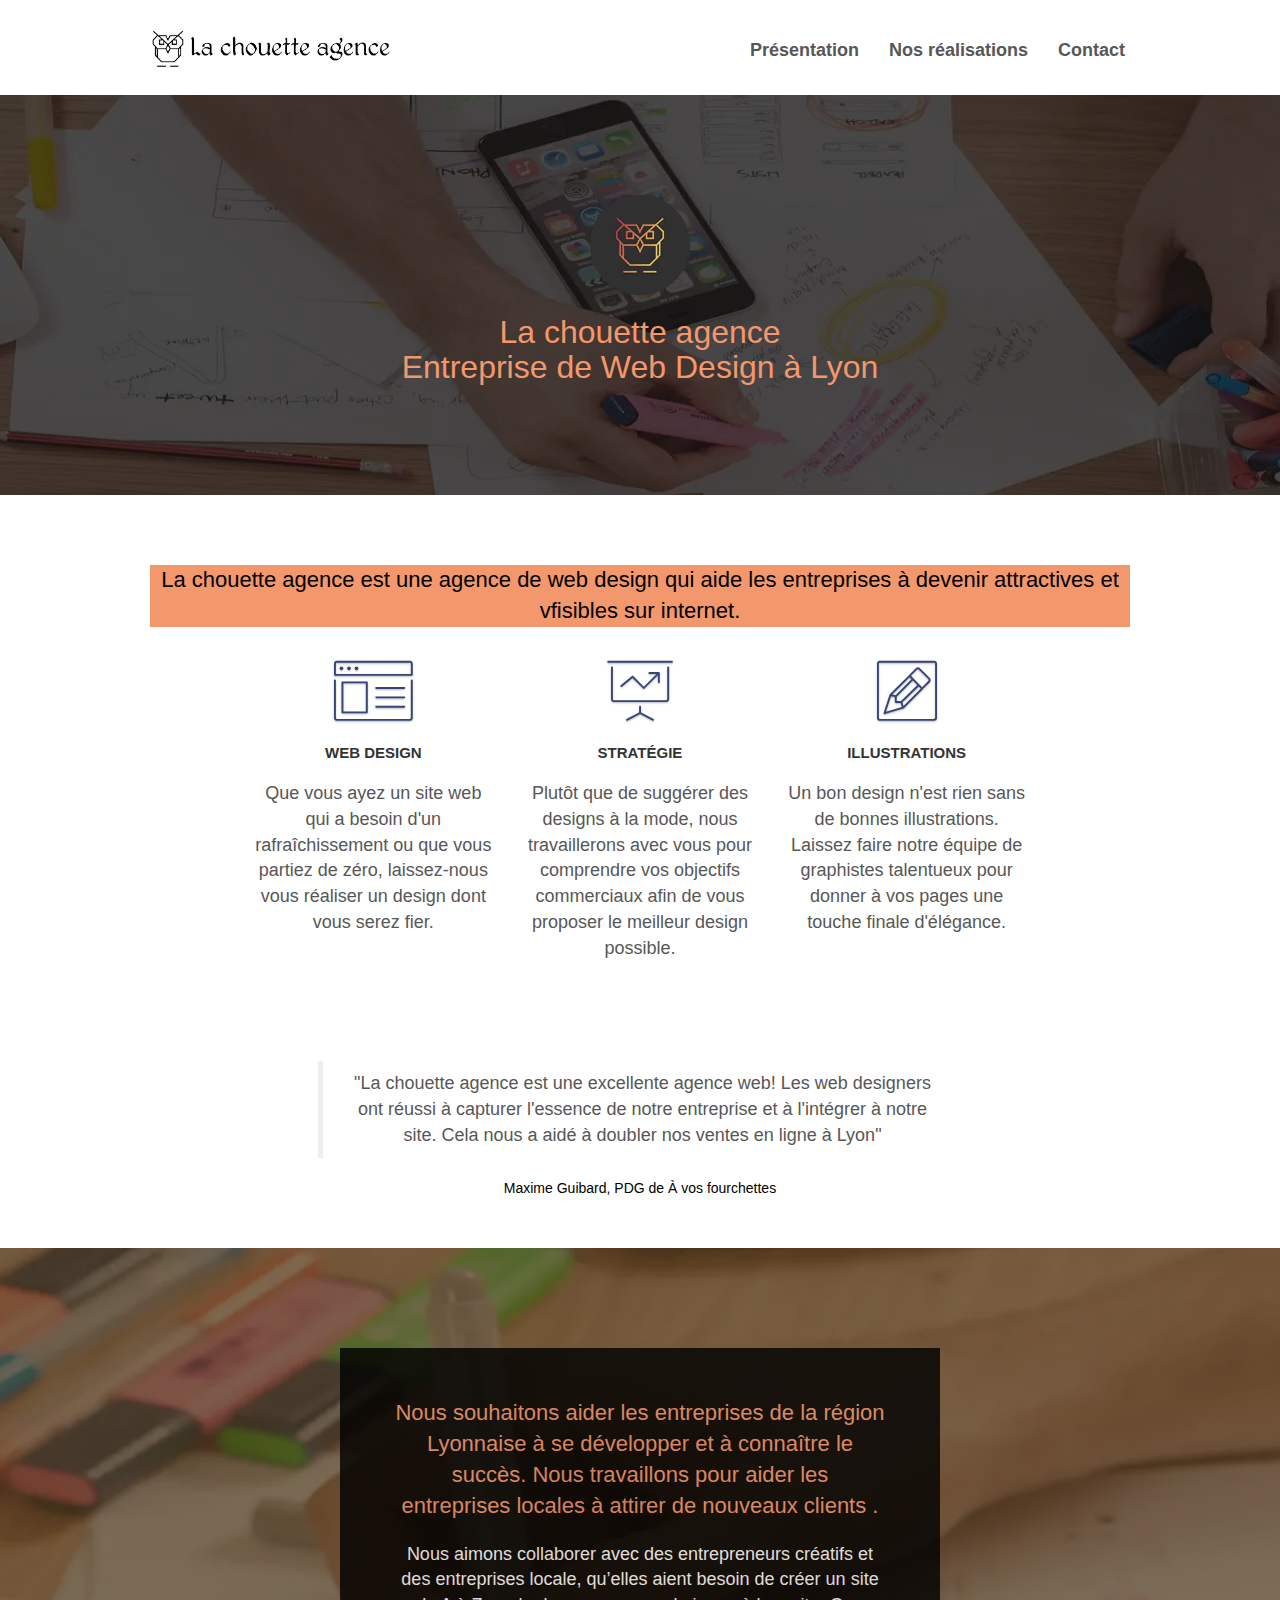
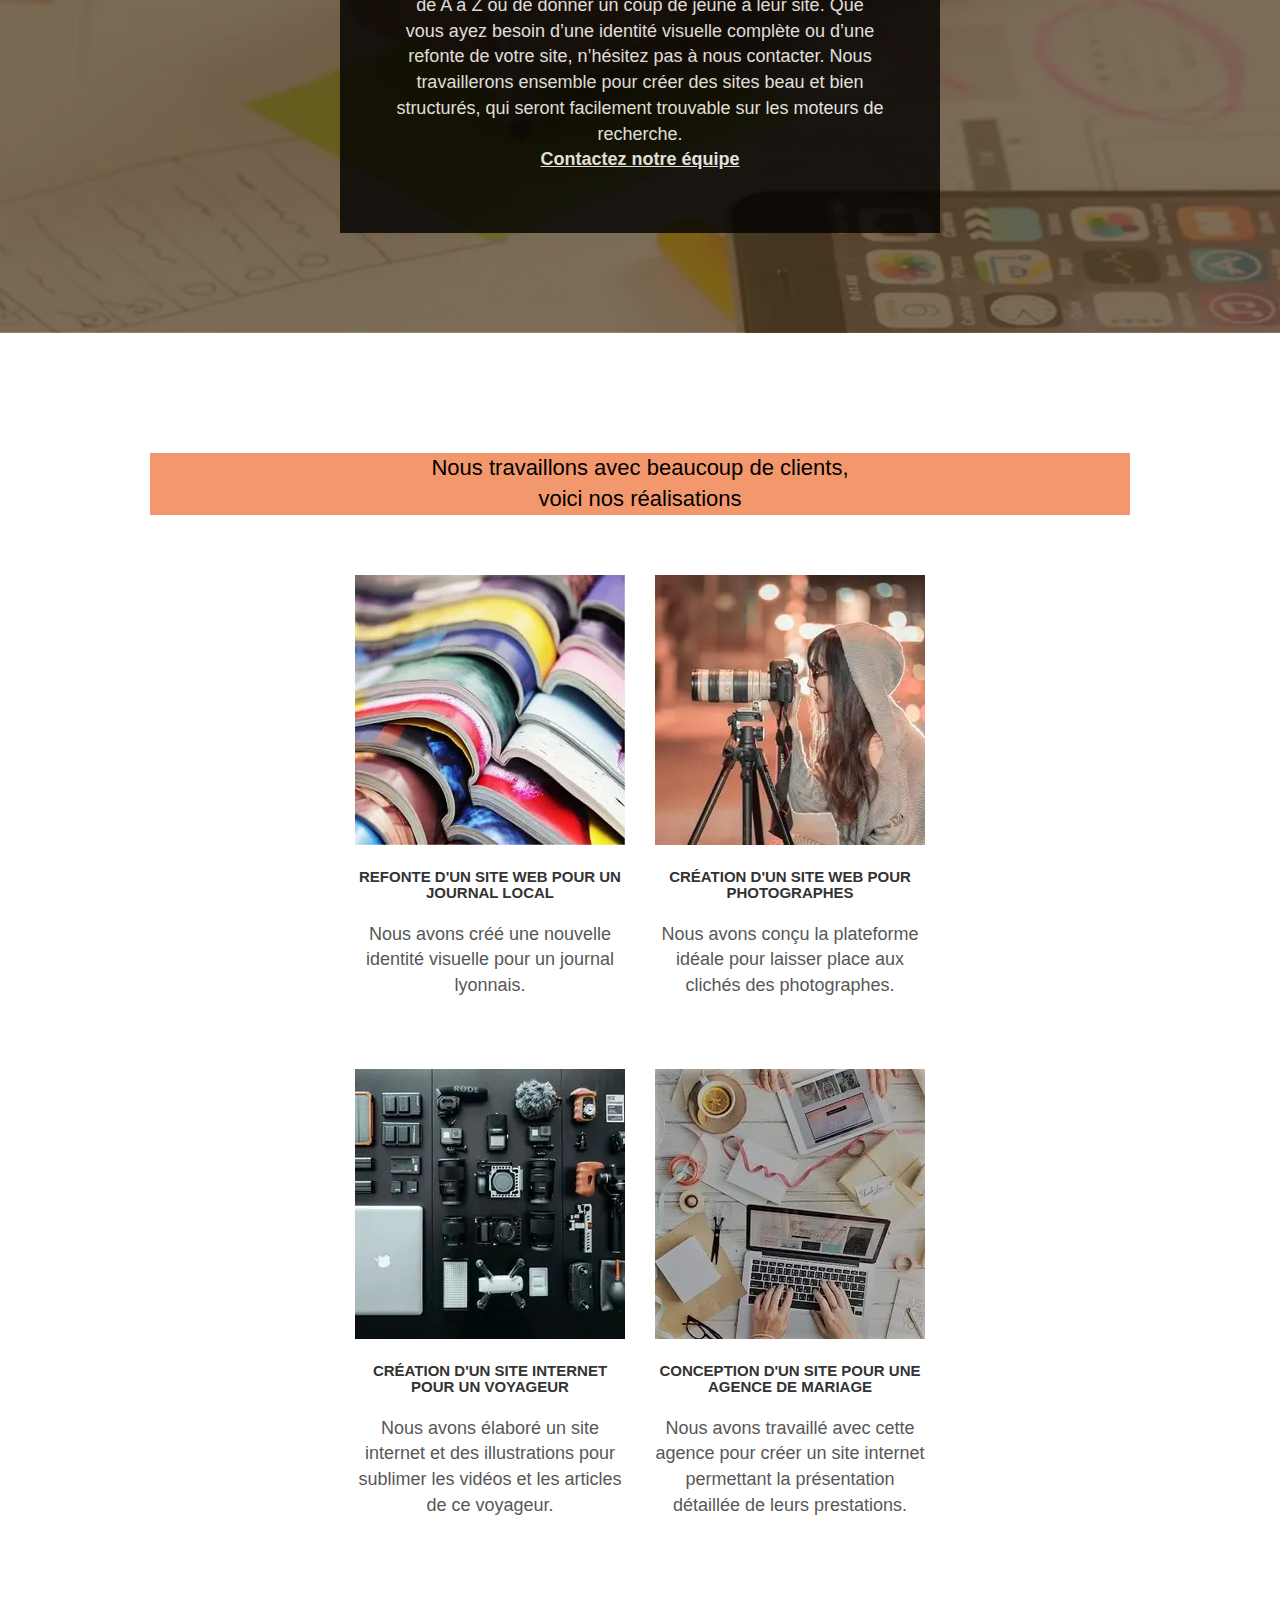
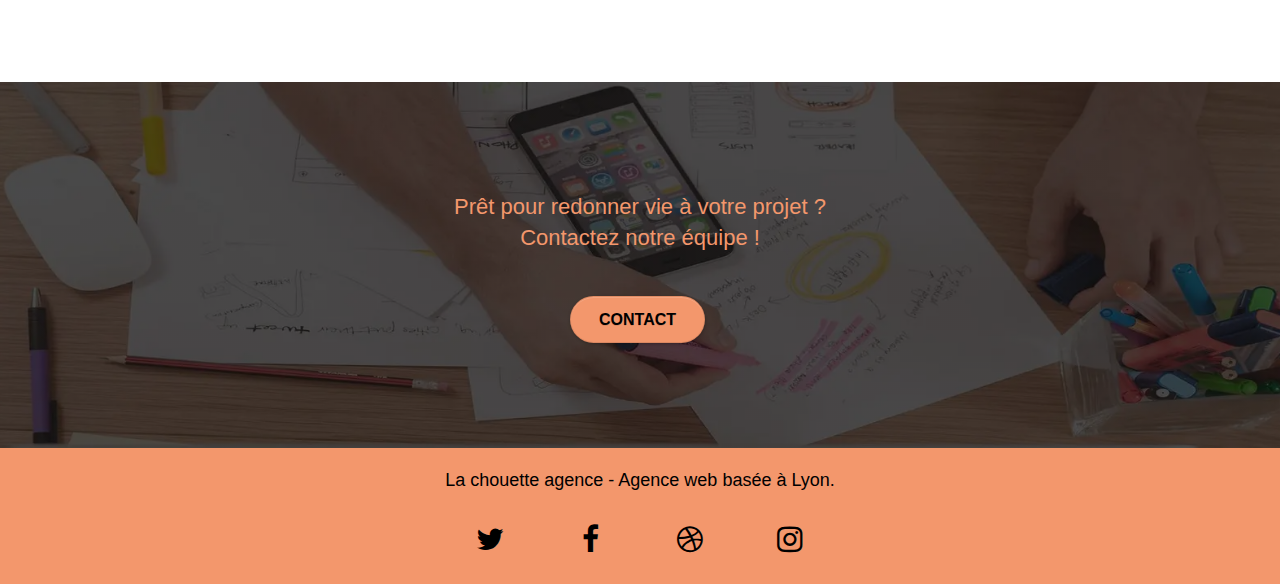
<file: index.html>
<!doctype html>
<!-- Identification de la langue utilisé sur le site -->
<html lang="fr">
<!-- END -->

	<head>
		<meta charset="utf-8">

		<!-- Indexation et crawling -->
		<meta name="robots" content="index, follow">
		<meta name="googlebot" content="index, follow">
		<!-- END -->

		<!-- Placement des mot-clés dans la description -->
		<meta name="description" content="La chouette agence est une entreprise de web design basé à Lyon qui aide les entreprises à devenir attractives et visibles sur internet.">
		<!-- END -->

		<meta name="viewport" content="width=device-width, initial-scale=1.0, viewport-fit=cover">
		<link rel="shortcut icon" type="image/png" href="favicon.jpg">

		<!-- placement d'une balise canonique -->
		<link rel="canonical" href="https://legrand-julien.github.io/Julien_Legrand_4_27072021/index.html">
		<!-- END -->

		<!-- Balise permettant de créer une vignette de présentation sur les résaux sociaux -->
		<meta property="og:type" content="website" />
		<meta property="og:title" content="La chouette agence - Entreprise de webdesign Lyonnaise" />
		<meta property="og:description" content="La chouette agence est une entreprise de web design basé à Lyon qui aide les entreprises à devenir attractives et visibles sur internet." />
		<meta property="og:url" content="https://legrand-julien.github.io/Julien_Legrand_4_27072021/index.html" />
		<meta property="og:image" content="https://legrand-julien.github.io/Julien_Legrand_4_27072021/index.html/img/logo.webp" />
		<meta property="og:site_name" content="La chouette agence" />
		<meta property="og:locale" content="fr_FR" />
		<!-- END -->

		<!-- Twitter card -->
		<meta name="twitter:title" content="La chouette agence - Entreprise webdesign Lyon" />
		<meta name="twitter:description" content="La chouette agence est une entreprise de Web design basé à Lyon qui aide les entreprises à devenir attractives et visibles sur internet." />
		<meta name="twitter:image" content="https://legrand-julien.github.io/Julien_Legrand_4_27072021/index.html/img/logo.webp" />
		<!-- END -->


		<link rel="stylesheet" type="text/css" href="./css/bootstrap.min.css">
		<link rel="stylesheet" type="text/css" href="style.css">
		<link rel="stylesheet" type="text/css" href="./css/font-awesome.css">
		<link rel="stylesheet" type="text/css" href="./css/et-line.css">
		
		<title>La chouette agence | Entreprise de web design Lyonnaise</title>
	
	</head>

	<body>
<!-- Principal conteneur -->
	<div class="page-container">
    
<!-- header -->
	<header class="bloc bgc-white l-bloc " id="bloc-0">
		<div class="container bloc-sm">
			<nav class="navbar row">
				<div class="navbar-header">
					<!-- supression des mot-clés  masqué -->
					<a class="navbar-brand" href="index.html">
						<img src="img/La-chouette-agence.webp" alt="Logo La chouette agence" height="40" width="240" />
					</a>
					<!-- supression des mot-clés  masqué -->
					<button id="nav-toggle" type="button" class="ui-navbar-toggle navbar-toggle" data-toggle="collapse" data-target=".navbar-1">
						<span class="sr-only">Toggle navigation</span>
						<span class="icon-bar"></span>
						<span class="icon-bar"></span>
						<span class="icon-bar"></span>
					</button>
				</div>
				<div class="collapse navbar-collapse navbar-1 special-dropdown-nav">
					<ul class="site-navigation nav navbar-nav">
						<li>
							<a href="#bloc-2-services">Présentation</a>
						</li>
						<li>
							<a href="#bloc-4-portfolio">Nos réalisations</a>
						</li>
						<li>
							<a href="Contact.html">Contact</a>
						</li>
					</ul>
				</div>
			</nav>
		</div>
	</header>
<!-- header END -->

<!-- bloc-1-presentation -->
	<section class="bloc  bg-banniere d-bloc bg-t-edge bloc-bg-texture texture-paper" id="bloc-1-hero">
		<div class="container bloc-lg">
			<div class="row tight-width-whitespace">
				<div class="col-sm-12">
					<img src="img/logo.webp" class="center-block image-resize-mode" width="100" height="100" alt="Logo de La chouette agence représentant l'oiseau chouette" />
					<!-- Placement des mot-clés dans le titre principal -->
					<h1 class="text-center hero-bloc-text tc-white ">
						La chouette agence <br> Entreprise de Web Design à Lyon
					</h1>
				</div>
			</div>
		</div>
	</section>
<!-- bloc-1-presentation END -->

<!-- bloc-2-services -->
	<section class="bloc bgc-white l-bloc" id="bloc-2-services">
		<div class="container bloc-md">
			<div class="row">
				<div class="col-sm-12 text-center">
					<!-- Inserttion d'un titre h2 à la place de l'image avec le même texte -->
					<h2 class="title">La chouette agence est une agence de web design qui aide les entreprises à devenir attractives et vfisibles sur internet.</h2>
					<!-- END -->
				</div>
			</div>
			<div class="row voffset-lg med-width-whitespace">
				<div class="col-sm-4">
					<div class="text-center">
						<span class="et-icon-browser sm-shadow icon-dark-slate-blue icons icon-lg"></span>
					</div>
					<h3 class="mg-md text-center">
						Web design
					</h3>
					<p class="text-center ">
						Que vous ayez un site web qui a besoin d'un rafraîchissement ou que vous partiez de zéro, laissez-nous vous réaliser un design dont vous serez fier.
					</p>
				</div>
				<div class="col-sm-4">
					<div class="text-center">
						<span class="et-icon-presentation sm-shadow icon-dark-slate-blue icons icon-lg"></span>
					</div>
					<h3 class="mg-md text-center">
						Stratégie
					</h3>
					<p class="text-center ">
						Plutôt que de suggérer des designs à la mode, nous travaillerons avec vous pour comprendre vos objectifs commerciaux afin de vous proposer le meilleur design possible.
					</p>
				</div>
				<div class="col-sm-4">
					<div class="text-center">
						<span class="et-icon-edit sm-shadow icon-dark-slate-blue icons icon-lg"></span>
					</div>
					<h3 class="mg-md text-center">
						Illustrations
					</h3>
					<p class="text-center ">
						Un bon design n'est rien sans de bonnes illustrations. Laissez faire notre équipe de graphistes talentueux pour donner à vos pages une touche finale d'élégance.
					</p>
				</div>
			</div>
			<div class="row voffset-lg voffset">
				<div class="col-xs-12 col-md-8 col-md-offset-2 text-center">
					<!-- Insertion d'une balise blockquote à la place de l'image avec le même texte -->
					<figure>
						<blockquote>
							<p>"La chouette agence est une excellente agence web! Les web designers ont réussi à capturer l'essence de notre entreprise et à l'intégrer à notre site. Cela nous a aidé à doubler nos ventes en ligne à Lyon"</p>
						</blockquote>
						<figcaption>
							Maxime Guibard, PDG de À vos fourchettes
						</figcaption>
					</figure>
				</div>
			</div>
		</div>
	</section>
<!-- bloc-2-services END -->

<!-- bloc-3-what-i-do -->
	<section class="bloc tc-white bg-presentation d-bloc bloc-bg-texture texture-paper b-parallax" id="bloc-3-what-i-do">
		<div class="container bloc-lg">
			<div class="row tight-width-whitespace black-background">
				<div class="col-sm-12">
					<h2 class="mg-md text-center tc-white">
						Nous souhaitons aider les entreprises de la région Lyonnaise à se développer et à connaître le succès. Nous travaillons pour aider les entreprises locales à attirer de nouveaux clients .<br>
					</h2>
					<p class="text-center white">
						Nous aimons collaborer avec des entrepreneurs créatifs et des entreprises locale, qu’elles aient besoin de créer un site de A à Z ou de donner un coup de jeune à leur site. Que vous ayez besoin d’une identité visuelle complète ou d’une refonte de votre site, n’hésitez pas à nous contacter. Nous travaillerons ensemble pour créer des sites beau et bien structurés, qui seront facilement trouvable sur les moteurs de recherche.<br>
						<a class="ltc-white bold-link" href="Contact.html">
							Contactez notre équipe
						</a><br>
					</p>
				</div>
			</div>
		</div>
	</section>
<!-- bloc-3-what-i-do END -->

<!-- bloc-4-portfolio -->
	<section class="bloc bgc-white bg-lines-h2-bg bg-repeat l-bloc" id="bloc-4-portfolio">
		<div class="container bloc-lg">
			<div class="row">
				<div class="col-sm-12 text-center">
					<!-- Insertion d'un titre h2 à la place de l'image avec le même texte -->
					<h2 class="title">Nous travaillons avec beaucoup de clients,<br> voici nos réalisations</h2>
					<!-- END -->
				</div>
			</div>
			<div class="row tight-width-whitespace portfolio-row">
				<div class="col-sm-6">
					<a href="#" data-lightbox="img/Journaux.webp" data-gallery-id="gallery-1" data-caption="Refonte d'un site web pour un journal local" data-frame="snapshot-lb">
						<img src="img/Journaux.webp" alt=" Plusieurs journaux empilés les uns sur les autres " class="img-responsive portfolio-thumb" />
					</a>
					<h3 class="mg-md text-center">
						Refonte d'un site web pour un journal local
					</h3>
					<p class="text-center">
						Nous avons créé une nouvelle identité visuelle pour un journal lyonnais.
					</p>
				</div>
				<div class="col-sm-6">
					<a href="#" data-lightbox="img/Photographe.webp" data-gallery-id="gallery-1" data-caption="Création d'un site web pour photographes" data-frame="snapshot-lb">
						<img src="img/Photographe.webp" class="img-responsive portfolio-thumb" alt="Une personne devant son appareil photo regardant dans l'objectif" />
					</a>
					<h3 class="mg-md text-center">
						Création d'un site web pour photographes
					</h3>
					<p class="text-center">
						Nous avons conçu la plateforme idéale pour laisser place aux clichés des photographes.
					</p>
				</div>
			</div>
			<div class="row tight-width-whitespace portfolio-row">
				<div class="col-sm-6">
					<a href="#" data-lightbox="img/Materiel-photographie.webp" data-gallery-id="gallery-1" data-caption="Création d'un site internet pour un voyageur" data-frame="snapshot-lb">
						<img src="img/Materiel-photographie.webp" class="img-responsive portfolio-thumb" alt="Matériels d'un voyageur photographe, ordinateur portable, appareil photo, drône"/>
					</a>
					<h3 class="mg-md text-center">
						Création d'un site internet pour un voyageur
					</h3>
					<p class="text-center">
						Nous avons élaboré un site internet et des illustrations pour sublimer les vidéos et les articles de ce voyageur.
					</p>
				</div>
				<div class="col-sm-6">
					<a href="#" data-lightbox="img/Agence-de-mariage.webp" data-gallery-id="gallery-1" data-caption="Conception d'un site pour une agence de mariage" data-frame="snapshot-lb">
						<img src="img/Agence-de-mariage.webp" class="img-responsive portfolio-thumb" alt="bureau avec un ordinateur et plusieurs objets servant à la conception d'un mariage" />
					</a>
					<h3 class="mg-md text-center">
						Conception d'un site pour une agence de mariage
					</h3>
					<p class="text-center">
						Nous avons travaillé avec cette agence pour créer un site internet permettant la présentation détaillée de leurs prestations.
					</p>
				</div>
			</div>
		</div>
	</section>
<!-- bloc-4-portfolio END -->

<!-- bloc-5-cta -->
	<section class="bloc bgc-dark-slate-blue bg-banniere d-bloc bloc-bg-texture texture-paper" id="bloc-5-cta">
		<div class="container bloc-lg">
			<div class="row">
				<h2 class="mg-md text-center tc-white">
					Prêt pour redonner vie à votre projet ?<br>Contactez notre équipe !
				</h2>
				<div class="col-sm-12 text-center">
					<a href="Contact.html" class="btn btn-atomic-tangerine btn-clean btn-rd btn-lg cta-hero">Contact</a>
				</div>
			</div>
		</div>
	</section>
<!-- bloc-5-cta END -->

<!-- Footer - bloc-8 -->
	<footer class="bloc bgc-atomic-tangerine d-bloc" id="bloc-8">
		<div class="container bloc-sm">
			<div class="row">
				<div class="col-sm-12">
					<p class="text-center">
						La chouette agence - Agence web basée à Lyon.<br>
					</p>
					<div class="row row-no-gutters social">
						<div class="col-sm-3">
							<div class="text-center">
								<!-- Insertion du lien vers le media social -->
								<a class="social" href="https://twitter.com" target="_blank" rel="noopener" title="liens vers twitter.com">
									<span class="fa fa-twitter icon-md"></span>
								</a>
							</div>
						</div>
						<div class="col-sm-3">
							<div class="text-center">
								<!-- Insertion du lien vers le media social -->
								<a class="social" href="https://www.facebook.com/" target="_blank" rel="noopener" title="lien vers facebook.com">
									<span class="fa fa-facebook icon-md"></span>
								</a>
							</div>
						</div>
						<div class="col-sm-3">
							<div class="text-center">
								<!-- Insertion du lien vers le media social -->
								<a class="social" href="https://dribbble.com/" target="_blank" rel="noopener" title="lien vers dribble.com">
									<span class="fa fa-dribbble icon-md"></span>
								</a>
							</div>
						</div>
						<div class="col-sm-3">
							<div class="text-center">
								<!-- Insertion du lien vers le media social -->
								<a class="social" href="https://www.instagram.com/" target="_blank" rel="noopener" title="lien vers instagram.com">
									<span class="fa fa-instagram icon-md"></span>
								</a>
							</div>
						</div>
					</div>
					<!-- suppression des mot-clés masqué -->
					<!-- suppression des liens qui n'ont aucun rapport avec notre page  -->		
				</div>
			</div>
		</div>
	</footer>
<!-- Footer - bloc-8 END -->
	</div>
<!-- Principal conteneur END -->

		<script src="./js/jquery-2.1.0.min.js" defer></script>
		<script src="./js/bootstrap.min.js" defer></script>
		<script src="./js/blocs.js" defer></script>
		<script src="./js/jquery.touchSwipe.min.js" defer></script>
		<script src="./js/gmaps.min.js" defer></script>
    </body>
</html>
</file>
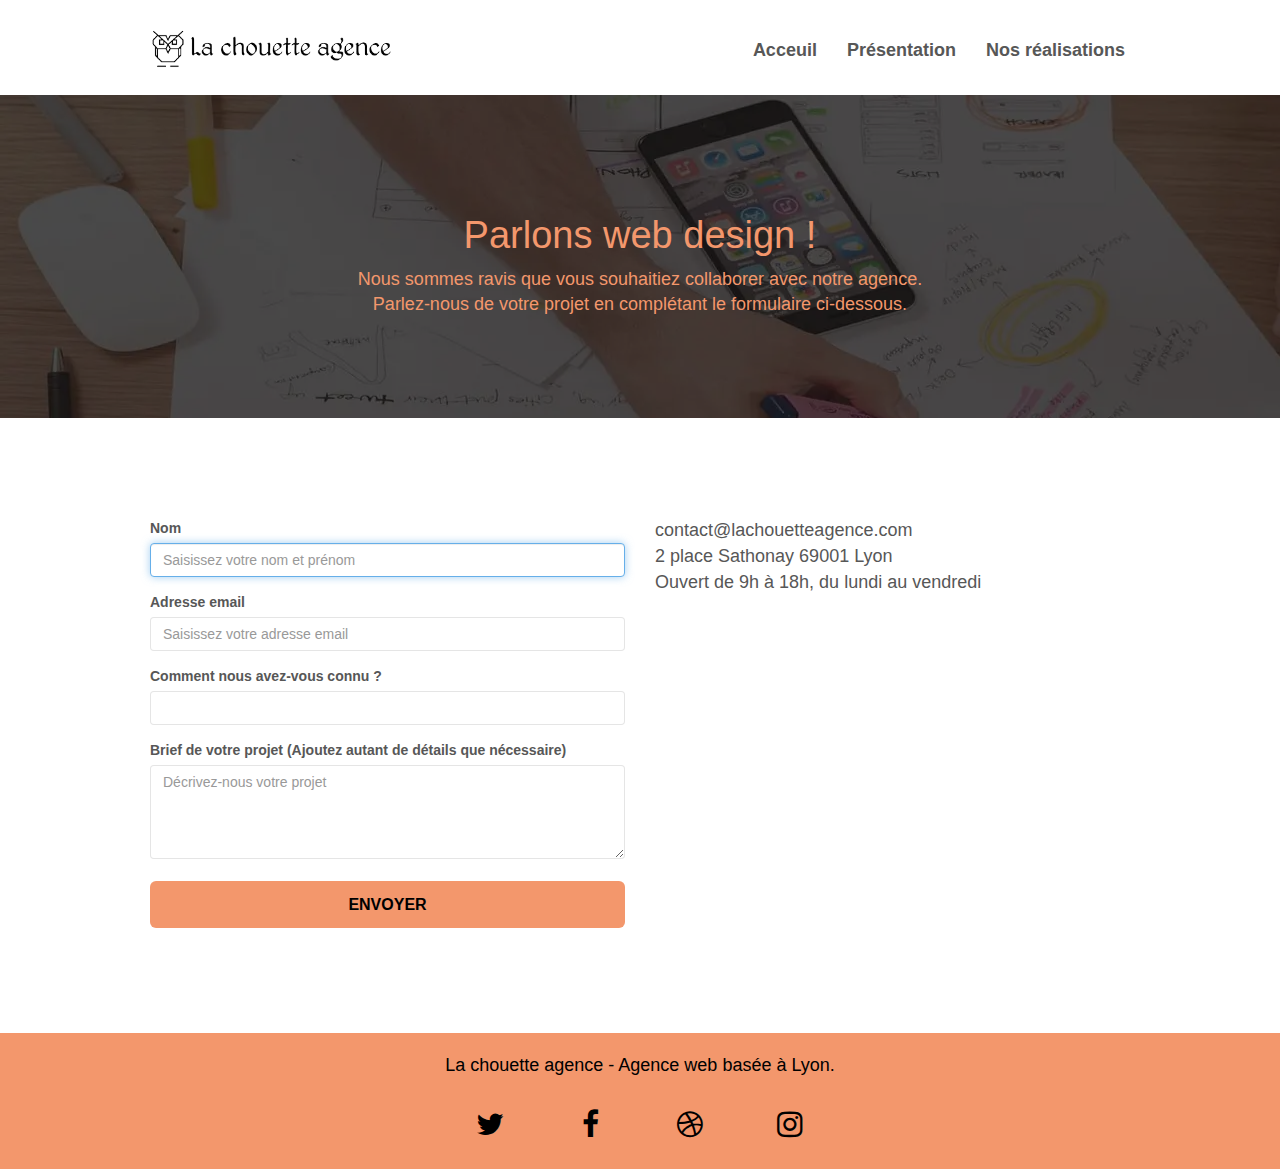
<file: Contact.html>
<!doctype html>
<html lang="fr">

<head>
    <meta charset="utf-8">
	<!-- suppression de la balise keyword -->
    <!-- ajout des balise indexation et crawling -->
	<meta name="robots" content="index, follow">
	<meta name="googlebot" content="index, follow">
	<!-- END -->

	<!-- ajout de la description -->
    <meta name="description" content="Parlons web design ! Nos designers sont à votre écoute et vous apporteront leurs expertises. Compléter le formulaire de contact pour nous parler de votre projet.">
	<!-- END -->

    <meta name="viewport" content="width=device-width, initial-scale=1.0, viewport-fit=cover">
    <link rel="shortcut icon" type="image/png" href="favicon.jpg">

	<!-- placement d'une balise canonique -->
	<link rel="canonical" href="https://legrand-julien.github.io/Julien_Legrand_4_27072021/Contact.html">

	<link rel="stylesheet" type="text/css" href="./css/bootstrap.min.css">
	<link rel="stylesheet" type="text/css" href="style.css">
	<link rel="stylesheet" type="text/css" href="./css/font-awesome.css">
	<link rel="stylesheet" type="text/css" href="./css/et-line.css">
	
    <title>La chouette agence | Contact</title>

        
</head>
	<body>
	<!-- Principal conteneur -->
		<div class="page-container">
			
		<!-- bloc-0 -->
		<header class="bloc bgc-white l-bloc " id="bloc-0">
			<div class="container bloc-sm">
				<nav class="navbar row">
					<div class="navbar-header">

						<a class="navbar-brand" href="index.html">
							<img src="img/La-chouette-agence.webp" alt="Logo La chouette agence" height="40" />
						</a>
						
						<button id="nav-toggle" type="button" class="ui-navbar-toggle navbar-toggle" data-toggle="collapse" data-target=".navbar-1">
							<span class="sr-only">Toggle navigation</span>
							<span class="icon-bar"></span>
							<span class="icon-bar"></span>
							<span class="icon-bar"></span>
						</button>
					</div>
					<div class="collapse navbar-collapse navbar-1 special-dropdown-nav">
						<ul class="site-navigation nav navbar-nav">
							<li>
								<a href="index.html">Acceuil</a>
							</li>
							<li>
								<a href="index.html#bloc-2-services">Présentation</a>
							</li>
							<li>
								<a href="index.html#bloc-4-portfolio">Nos réalisations</a>
							</li>
						</ul>
					</div>
				</nav>
			</div>
		</header>
		<!-- bloc-0 END -->

		<!-- bloc-6 -->
		<section class="bloc bg-banniere bg-dots-bg bg-repeat bgc-atomic-tangerine d-bloc bloc-bg-texture texture-paper" id="bloc-6">
			<div class="container bloc-lg">
				<div class="row">
					<div class="col-sm-12">
						<h1 class="text-center hero-bloc-text tc-white">
							Parlons web design !
						</h1>
						<p class="text-center mg-lg tc-white tight-width-whitespace">
							Nous sommes ravis que vous souhaitiez collaborer avec notre agence.<br>
							Parlez-nous de votre projet en complétant le formulaire ci-dessous.
						</p>
					</div>
				</div>
			</div>
		</section>
		<!-- bloc-6 END -->

		<!-- bloc-7 -->
		<div class="bloc bgc-white l-bloc" id="bloc-7">
			<div class="container bloc-lg">
				<div class="row">
					<div class="col-sm-6">
						<form id="form_1" method="POST" action="includes/form_1.php"> 
							<div class="form-group">
								<label for="name">
									Nom
								</label>
								<input type="text" id="name" placeholder="Saisissez votre nom et prénom" class="form-control" required autofocus />
							</div>
							<div class="form-group">
								<label for="email">
									Adresse email
								</label>
								<input type="email" id="email" placeholder="Saisissez votre adresse email" class="form-control" required />
							</div>
							<div class="form-group">
								<label for="information">
									Comment nous avez-vous connu ?
								</label>
								<input type="text" id="information" class="form-control" name="info" required />
							</div>
							<div class="form-group">
								<label for="message">
									Brief de votre projet (Ajoutez autant de détails que nécessaire)<br>
								</label>
								<textarea id="message" name="message" placeholder="Décrivez-nous votre projet" class="form-control" rows="4" cols="50" required></textarea>
							</div> 
							<button class="bloc-button btn btn-lg btn-block cta-hero btn-atomic-tangerine" type="submit">
								Envoyer
							</button>
						</form>
					</div>
					<div class="col-sm-6">
						<p>
							contact@lachouetteagence.com<br>2 place Sathonay 69001 Lyon<br>Ouvert de 9h à 18h, du lundi au vendredi<br>
						</p>
					</div>
				</div>
			</div>
		</div>
		<!-- bloc-7 END -->

		<!-- ScrollToTop Button -->
		<a class="bloc-button btn btn-d scrollToTop" onclick="scrollToTarget('1')"><span class="fa fa-chevron-up"></span></a>
		<!-- ScrollToTop Button END-->


		<!-- Footer - bloc-8 -->
	<footer class="bloc bgc-atomic-tangerine d-bloc" id="bloc-8">
		<div class="container bloc-sm">
			<div class="row">
				<div class="col-sm-12">
					<p class="text-center">
						La chouette agence - Agence web basée à Lyon.<br>
					</p>
					<div class="row row-no-gutters social">
						<div class="col-sm-3">
							<div class="text-center">
								<a class="social" href="https://twitter.com" target="_blank" rel="noopener" title="liens vers twitter.com">
									<span class="fa fa-twitter icon-md"></span>
								</a>
							</div>
						</div>
						<div class="col-sm-3">
							<div class="text-center">
								<a class="social" href="https://www.facebook.com/" target="_blank" rel="noopener" title="lien vers facebook.com">
									<span class="fa fa-facebook icon-md"></span>
								</a>
							</div>
						</div>
						<div class="col-sm-3">
							<div class="text-center">
								<a class="social" href="https://dribbble.com/" target="_blank" rel="noopener" title="lien vers dribble.com">
									<span class="fa fa-dribbble icon-md"></span>
								</a>
							</div>
						</div>
						<div class="col-sm-3">
							<div class="text-center">
								<a class="social" href="https://www.instagram.com/" target="_blank" rel="noopener" title="lien vers instagram.com">
									<span class="fa fa-instagram icon-md"></span>
								</a>
							</div>
						</div>
					</div>	
				</div>
			</div>
		</div>
	</footer>
<!-- Footer - bloc-8 END -->

		</div>
		<!-- Principal conteneur END -->
		<script src="./js/jquery-2.1.0.min.js"></script>
		<script src="./js/bootstrap.min.js"></script>
		<script src="./js/blocs.js"></script>
		<script src="./js/jquery.touchSwipe.js" defer></script>
		<script src="./js/gmaps.min.js"></script>

	</body>
</html>
</file>
<file: style.css>
body {
    margin: 0;
    padding: 0;
    background: #FFF;
    overflow-x: hidden;
}

a,
button {
    transition: all .3s ease-in-out;
    outline: none!important;
}

a:hover {
    text-decoration: none;
    cursor: pointer;
}

#page-loading-blocs-notifaction {
    position: fixed;
    top: 0;
    bottom: 0;
    width: 100%;
    z-index: 100000;
    background: #FFFFFF url("img/pageload-spinner.gif") no-repeat center center;
}

.bloc {
    width: 100%;
    clear: both;
    background: 50% 50% no-repeat;
    background-color: #F3976C;
    background-size: cover;
    padding: 0 50px;
    position: relative;
}

.bloc .container {
    padding-left: 10px;
    padding-right: 10px;
}

.bloc-lg {
    padding: 100px 50px;
}

.bloc-md {
    padding: 50px;
}

.bloc-sm {
    padding: 20px 50px;
}

.bg-center,
.bg-l-edge,
.bg-r-edge,
.bg-t-edge,
.bg-b-edge,
.bg-tl-edge,
.bg-bl-edge,
.bg-tr-edge,
.bg-br-edge,
.bg-repeat {

    background-size: auto!important;
}

.bg-repeat {
    background: repeat;
}

.bg-t-edge {
    background: top no-repeat;
}

.b-parallax {
    background-attachment: fixed;
}

.d-bloc {
    color: rgba(255, 255, 255, .7);
}

.d-bloc button:hover {
    color: rgba(255, 255, 255, .9);
}

.d-bloc .icon-round,
.d-bloc .icon-square,
.d-bloc .icon-rounded,
.d-bloc .icon-semi-rounded-a,
.d-bloc .icon-semi-rounded-b {
    border-color: rgba(255, 255, 255, .9);
}

.d-bloc .divider-h span {
    border-color: rgba(255, 255, 255, .2);
}

.d-bloc .a-btn,
.d-bloc .navbar a,
.d-bloc .navbar-brand,
.d-bloc a .icon-sm,
.d-bloc a .icon-md,
.d-bloc a .icon-lg,
.d-bloc a .icon-xl,
.d-bloc h1 a,
.d-bloc h2 a,
.d-bloc h3 a,
.d-bloc h4 a,
.d-bloc h5 a,
.d-bloc h6 a,
.d-bloc p a {
    color: rgba(255, 255, 255, .6);
}

.d-bloc .a-btn:hover,
.d-bloc .navbar a:hover,
.d-bloc .navbar-brand:hover,
.d-bloc a:hover .icon-sm,
.d-bloc a:hover .icon-md,
.d-bloc a:hover .icon-lg,
.d-bloc a:hover .icon-xl,
.d-bloc h1 a:hover,
.d-bloc h2 a:hover,
.d-bloc h3 a:hover,
.d-bloc h4 a:hover,
.d-bloc h5 a:hover,
.d-bloc h6 a:hover,
.d-bloc p a:hover {
    color: rgba(255, 255, 255, 1);
}

.d-bloc .navbar-toggle .icon-bar {
    background: rgba(255, 255, 255, 1);
}

.d-bloc .btn-wire,
.d-bloc .btn-wire:hover {
    color: rgba(255, 255, 255, 1);
    border-color: rgba(255, 255, 255, 1);
}

.d-bloc .panel {
    color: rgba(0, 0, 0, .5);
}

.d-bloc .panel button:hover {
    color: rgba(0, 0, 0, .7);
}

.d-bloc .panel icon {
    border-color: rgba(0, 0, 0, .7);
}

.d-bloc .panel .divider-h span {
    border-color: rgba(0, 0, 0, .1);
}

.d-bloc .panel .a-btn {
    color: rgba(0, 0, 0, .6);
}

.d-bloc .panel .a-btn:hover {
    color: rgba(0, 0, 0, 1);
}

.d-bloc .panel .btn-wire,
.d-bloc .panel .btn-wire:hover {
    color: rgba(0, 0, 0, .7);
    border-color: rgba(0, 0, 0, .3);
}

.d-bloc .panel,
.l-bloc {
    color: #000;
}

.d-bloc .panel button:hover,
.l-bloc button:hover {
    color: rgba(0, 0, 0, .7);
}

.l-bloc .icon-round,
.l-bloc .icon-square,
.l-bloc .icon-rounded,
.l-bloc .icon-semi-rounded-a,
.l-bloc .icon-semi-rounded-b {
    border-color: rgba(0, 0, 0, .7);
}

.d-bloc .panel .divider-h span,
.l-bloc .divider-h span {
    border-color: rgba(0, 0, 0, .1);
}

.d-bloc .panel .a-btn,
.l-bloc .a-btn,
.l-bloc .navbar a,
.l-bloc .navbar-brand,
.l-bloc a .icon-sm,
.l-bloc a .icon-md,
.l-bloc a .icon-lg,
.l-bloc a .icon-xl,
.l-bloc h1 a,
.l-bloc h2 a,
.l-bloc h3 a,
.l-bloc h4 a,
.l-bloc h5 a,
.l-bloc h6 a,
.l-bloc p a {
    color: rgba(0, 0, 0, .6);
}

.d-bloc .panel .a-btn:hover,
.l-bloc .a-btn:hover,
.l-bloc .navbar a:hover,
.l-bloc .navbar-brand:hover,
.l-bloc a:hover .icon-sm,
.l-bloc a:hover .icon-md,
.l-bloc a:hover .icon-lg,
.l-bloc a:hover .icon-xl,
.l-bloc h1 a:hover,
.l-bloc h2 a:hover,
.l-bloc h3 a:hover,
.l-bloc h4 a:hover,
.l-bloc h5 a:hover,
.l-bloc h6 a:hover,
.l-bloc p a:hover {
    color: rgba(0, 0, 0, 1);
}

.l-bloc .navbar-toggle .icon-bar {
    color: rgba(0, 0, 0, .6);
}

.d-bloc .panel .btn-wire,
.d-bloc .panel .btn-wire:hover,
.l-bloc .btn-wire,
.l-bloc .btn-wire:hover {
    color: rgba(0, 0, 0, .7);
    border-color: rgba(0, 0, 0, .3);
}

.voffset {
    margin-top: 30px;
}

.voffset-lg {
    margin-top: 80px;
}

.row-no-gutters {
    margin-right: 0;
    margin-left: 0;
}

.row.row-no-gutters > [class^="col-"],
.row.row-no-gutters > [class*=" col-"] {
    padding-right: 0;
    padding-left: 0;
}

#bloc-1-hero h1 {
    font-size: 32px;
}

.navbar {
    margin-bottom: 0;
    z-index: 1;
}

.navbar-brand {
    height: auto;
    padding: 3px 15px;
    font-size: 25px;
    font-weight: normal;
    font-weight: 600;
    line-height: 44px;
}

.navbar-brand img {
    max-height: 200px;
    margin: 0 5px 0 0;
    display: inline;
    height: 45px;
}

.navbar-brand img[src$=svg] {
    min-width: 100px;
}

.nav-center .navbar-brand img {
    margin: 0;
}

.navbar .nav {
    padding-top: 2px;
    margin-right: -16px;
    float: right;
    z-index: 1;
}

.nav > li {
    float: left;
    margin-top: 4px;
    font-size: 18px !important;
    font-weight: 600 !important;
}

.navbar-nav .open .dropdown-menu > li > a {
    text-align: inherit;
}

.nav > li a:hover,
.nav > li a:focus {
    background: transparent;
}

.navbar-toggle {
    margin: 10px 10px 0 0;
    border: 0px;
}

.navbar-toggle:hover {
    background: transparent!important;
}

.navbar-toggle .icon-bar {
    background-color: rgba(0, 0, 0, .5);
    width: 26px;
}

.nav-invert .navbar .nav {
    float: left;
}

.nav-invert .navbar-header,
.nav-invert .navbar-brand {
    float: right;
    position: relative;
    z-index: 2;
}

.title {
    background-color: #F3976C !important;
    color: #000 !important;
    font-size: 22px;
}

@media (min-width: 768px) {
    .site-navigation {
        position: absolute;
        top: 50%;
        right: 20px;
        transform: translate(0, -50%);
    }
    .nav > li .dropdown-menu a,
    .nav > li .dropdown-menu a:hover {
        color: #484848;
    }
    .nav-invert .site-navigation {
        left: 0;
        right: 0;
    }
    .nav-center {
        text-align: center;
    }
    .nav-center .navbar-header {
        width: 100%;
    }
    .nav-center .navbar-header,
    .nav-center .navbar-brand,
    .nav-center .nav > li {
        float: none;
        display: inline-block;
    }
    .nav-center .site-navigation {
        position: relative;
        width: 100%;
        right: 0;
        margin-right: 0px;
        margin-top: 20px;
    }
    .nav-center.mini-nav .navbar-toggle {
        float: none;
        margin: 10px auto 0;
    }
}

.nav > li > .dropdown a {
    background: none!important;
    display: block;
    padding: 14px 15px;
}

nav .caret {
    margin: 0 5px;
}

.dropdown-menu .dropdown-menu {
    top: -8px;
    left: 100%;
}

.dropdown-menu .dropmenu-flow-right {
    top: 100%;
    left: 0;
    margin-left: -1px;
    border-top-left-radius: 0;
    border-top-right-radius: 0;
}

.dropdown-menu .dropdown span {
    border: 4px solid black;
    border-top-color: transparent;
    border-right-color: transparent;
    border-bottom-color: transparent;
    margin: 6px -5px 0 0!important;
    float: right;
}

.mg-md {
    margin-top: 10px;
    margin-bottom: 20px;
}

.mg-lg {
    margin-top: 10px;
    margin-bottom: 40px;
}

.btn {
    margin: 0 5px 5px 0;
}

.btn.pull-right {
    margin: 0 0 5px 5px;
}

.btn-d,
.btn-d:hover,
.btn-d:focus {
    color: #FFF;
    background: rgba(0, 0, 0, .3);
}

button {
    outline: none!important;
}

.btn-rd {
    border-radius: 40px;
}

.btn-clean {
    border: 1px solid rgba(0, 0, 0, .08);
    border-bottom-color: rgba(0, 0, 0, .1);
    text-shadow: 0 1px 0 rgba(0, 0, 1, .1);
    box-shadow: 0 1px 3px rgba(0, 0, 1, .25), inset 0 1px 0 0 rgba(255, 255, 255, .15);
}

.icon-md {
    font-size: 30px!important;
    margin: 10px !important;
}

.icon-lg {
    font-size: 60px!important;
}

.sm-shadow {
    text-shadow: 0 1px 2px rgba(0, 0, 0, .3);
}

.panel-sq,
.panel-sq .panel-heading,
.panel-sq .panel-footer {
    border-radius: 0;
}

.panel-rd {
    border-radius: 30px;
}

.panel-rd .panel-heading {
    border-radius: 29px 29px 0 0;
}

.panel-rd .panel-footer {
    border-radius: 0 0 29px 29px;
}

.form-control {
    border-color: rgba(0, 0, 0, .1);
    box-shadow: none;
}

.scrollToTop {
    width: 40px;
    height: 40px;
    position: fixed;
    bottom: 20px;
    right: 20px;
    opacity: 0;
    z-index: 500;
    transition: all .3s ease-in-out;
}

.scrollToTop span {
    margin-top: 6px;
}

.showScrollTop {
    font-size: 14px;
    opacity: 1;
}

a[data-lightbox] {
    position: relative;
    display: block;
    text-align: center;
}

a[data-lightbox]:hover::before {
    content: "+";
    font-family: "HelveticaNeue-Light", "Helvetica Neue Light", "Helvetica Neue", Helvetica, Arial;
    font-size: 32px;
    width: 50px;
    height: 50px;
    margin-left: -25px;
    border-radius: 50%;
    background: rgba(0, 0, 0, .6);
    color: #FFF;
    font-weight: 100;
    z-index: 1;
    position: absolute;
    top: 50%;
    transform: translateY(-50%);
}

a[data-lightbox]:hover img {
    opacity: 0.6;
}

#lightbox-modal {
    display: flex;
    align-items: center;
}

#lightbox-modal .modal-dialog {
    width: 90%;
    max-width: 900px;
    margin: 0 auto 0;
}

#lightbox-modal .modal-dialog img {
    max-height: 90vh;
    margin: 0 auto;
}

.lightbox-caption {
    padding: 20px;
    color: #FFF;
    background: rgba(0, 0, 0, .5);
    position: absolute;
    left: 15px;
    right: 15px;
    bottom: 5px;
}

.close-lightbox {
    color: #FFF;
    font-size: 30px;
    position: absolute;
    top: 20px;
    right: 20px;
    z-index: 20;
    background: rgba(0, 0, 0, .5);
    border: none;
    line-height: 30px;
    padding: 0 9px 5px;
    opacity: 0.3;
}

.close-lightbox:hover,
.next-lightbox:hover,
.prev-lightbox:hover {
    opacity: 1.0;
    color: #FFF;
}

.next-lightbox,
.prev-lightbox {
    font-size: 20px;
    color: rgba(255, 255, 255, .9);
    background: rgba(0, 0, 0, .5);
    transition: all .2s ease-in-out;
    position: absolute;
    top: 45%;
    z-index: 1;
    opacity: 0.4;
}

.next-lightbox {
    padding: 6px 8px 1px 13px;
    right: 25px;
}

.prev-lightbox {
    padding: 6px 13px 1px 10px;
    left: 25px;
}

.snapshot-lb .modal-body {
    padding-bottom: 45px;
}

.snapshot-lb .lightbox-caption {
    padding: 0;
    color: rgba(0, 0, 0, .5);
    background: none;
}

h1,
h2,
h3,
h4,
h5,
h6,
p,
label,
.btn,
a {
    font-family: "helvetica";
    color: #575757!important;
}

.container {
    max-width: 1000px;
}

.hero-bloc-text {
    font-size: 38px;
}

.hero-bloc-text-sub {
    font-size: 36px;
}

.statement-bloc-text {
    line-height: 26px;
    font-style: italic;
    font-size: 20px;
    text-align: center;
    font-weight: lighter;
    max-width: 520px;
    margin: auto auto auto auto;
}

p {
    font-size: 18px;
    margin-bottom: 20px;
}

.tight-width-whitespace {
    max-width: 600px;
    margin: auto auto auto auto;
}

.h1 {
    font-size: 20px;
    font-family: "Open Sans";
}

.cta-hero {
    margin-top: 22px;
    color: #FFFFFF!important;
    text-transform: uppercase;
    padding: 12px 28px 12px 28px;
    font-size: 16px;
    font-weight: 700;
}

.social {
    max-width: 400px;
    margin: auto auto auto auto;
}

h2 {
    font-size: 22px;
    line-height: 1.4em;
}

h3 {
    font-size: 15px;
    text-transform: uppercase;
    font-weight: 700;
    color: #333333!important;
}

.med-width-whitespace {
    max-width: 800px;
    margin: auto auto auto auto;
    box-shadow: 0px 0px 0px #000000;
}

h1 {
    color: #333333!important;
}

h4 {
    color: #333333!important;
}

.icons {
    margin-bottom: 14px;
    margin-top: 24px;
}

.white {
    color: #FFFFFF!important;
}

.portfolio-thumb {
    margin-bottom: 24px;
    width: 570px;
    height: 270px;
    object-fit: contain;
}

.portfolio-row {
    margin-bottom: 44px;
    margin-top: 50px;
}

.avatar {
    box-shadow: 0px 4px 9px rgba(0, 0, 0, 0.3);
}

.black-background {
    background-color: black;
    padding: 40px 40px 40px 40px;
    opacity: 80%;
}

.bold-link {
    font-weight: 900;
    text-decoration: underline!important;
}

.bgc-white {
    background-color: #FFFFFF;
}

.bgc-dark-slate-blue {
    background-color: #364577;
}

.tc-white {
    color: #F3976C!important;
}

.btn-atomic-tangerine {
    background: #F3976C;
    color: #000!important;
}

.btn-atomic-tangerine:hover {
    background: #c27956!important;
    color: #FFFFFF!important;
}

.ltc-white {
    color: #FFFFFF!important;
}

.ltc-white:hover {
    color: #cccccc!important;
}

.ltc-atomic-tangerine {
    color: #F3976C!important;
}

.ltc-atomic-tangerine:hover {
    color: #c27956!important;
}

.icon-dark-slate-blue {
    color: #364577!important;
    border-color: #364577!important;
}

.bg-banniere {
    background-color: #000;
    background-image: linear-gradient(rgba(0, 0, 0, 0.5), rgba(0, 0, 0, 0.5)), url("img/La-chouette-agence-banniere.webp");
}

.bg-presentation {
    background-image: linear-gradient(rgba(0, 0, 0, 0.5), rgba(0, 0, 0, 0.5)), url("img/La-chouette-agence-presentation.webp");
}

#bloc-8 {

    height: max-content;
    display: flex;
    align-items: center;
}

#bloc-8 a span {

    color: black;
}

#bloc-8 a span:hover {

    color: white;
}

footer p {
    color: black !important;
}

@media (max-width: 1024px) {
    .bloc {
        padding-left: 20px;
        padding-right: 20px;
    }
    .bloc.full-width-bloc,
    .bloc-tile-2.full-width-bloc .container,
    .bloc-tile-3.full-width-bloc .container,
    .bloc-tile-4.full-width-bloc .container {
        padding-left: 0;
        padding-right: 0;
    }
}

@media (max-width: 992px) and (min-width: 768px) {
    .navbar .nav {
        max-width: 80%
    }
    .nav-center.navbar .nav {
        max-width: 100%
    }
}

@media only screen and (min-width: 768px) and (max-width: 1024px) and (orientation: landscape) {
    .b-parallax {
        background-attachment: scroll;
    }
}

@media only screen and (min-width: 1024px) and (max-width: 1366px) {
    .b-parallax {
        background-attachment: scroll;
    }
}

@media (max-width: 991px) {
    .container {
        width: 100%;
    }
    .b-parallax {
        background-attachment: scroll;
    }
    .page-container,
    #hero-bloc {
        overflow-x: hidden;
        position: relative;
    }
    
    .bloc-group,
    .bloc-group .bloc {
        display: block;
        width: 100%;
    }
    .bloc-fill-screen .fill-bloc-top-edge,
    .bloc-fill-screen .fill-bloc-bottom-edge {
        padding: 0 20px;
    }
}

@media (max-width: 767px) {
    .page-container {
        overflow-x: hidden;
        position: relative;
    }
    h1,
    h2,
    h3,
    h4,
    h5,
    h6,
    p,
    #disqus_thread {
        padding-left: 10px!important;
        padding-right: 10px!important;
    }
    .b-parallax {
        background-attachment: scroll;
    }
    .navbar .nav {
        padding-top: 0;
        border-top: 1px solid rgba(0, 0, 0, .2);
        float: none!important;
    }
    .navbar.row {
        margin-left: 0;
        margin-right: 0;
    }
    .site-navigation {
        position: inherit;
        transform: none;
    }
    .nav > li {
        margin-top: 0;
        border-bottom: 1px solid rgba(0, 0, 0, .1);
        background: rgba(0, 0, 0, .05);
        text-align: left;
        padding-left: 15px;
        width: 100%;
    }
    .nav > li:hover {
        background: rgba(0, 0, 0, .08);
    }
    .dropdown .dropdown a .caret {
        float: none;
        margin: 5px 0 0 10px!important;
        border: 4px solid black;
        border-bottom-color: transparent;
        border-right-color: transparent;
        border-left-color: transparent;
    }
    #hero-bloc .navbar .nav {
        background: rgba(0, 0, 0, .8);
    }
    #hero-bloc .navbar .nav a {
        color: rgba(255, 255, 255, .6);
    }
    .hero {
        padding: 50px 0;
    }
    .hero-nav {
        left: -1px;
        right: -1px;
    }
    .navbar-collapse {
        padding: 0;
        overflow-x: hidden;
        box-shadow: none;
    }
    .navbar-brand img {
        max-height: 40px;
        width: auto;
    }
    .nav-invert .navbar-header {
        float: none;
        width: 100%;
    }
    .nav-invert .navbar-toggle {
        float: left;
        margin-left: 10px;
    }
    .bloc {
        padding-left: 0;
        padding-right: 0;
    }
    .bloc-mob-center-text {
        text-align: center;
    }
    .bloc-xxl,
    .bloc-xl,
    .bloc-lg {
        padding: 40px 0;
    }
    .bloc-sm,
    .bloc-md {
        padding-left: 0;
        padding-right: 0;
    }
    .bloc-tile-2 .container,
    .bloc-tile-3 .container,
    .bloc-tile-4 .container,
    .bloc-fill-screen .fill-bloc-top-edge,
    .bloc-fill-screen .fill-bloc-bottom-edge {
        padding-left: 0;
        padding-right: 0;
    }
    .a-block {
        padding: 0 10px;
    }
    .btn-dwn {
        display: none;
    }
    .voffset {
        margin-top: 5px;
    }
    .voffset-md {
        margin-top: 20px;
    }
    .voffset-lg {
        margin-top: 30px;
    }
    
    .close-lightbox {
        display: inline-block;
    }
    .blocsapp-device-iphone5 {
        background-size: 216px 425px;
        padding-top: 60px;
        width: 216px;
        height: 425px;
    }
    .blocsapp-device-iphone5 img {
        width: 180px;
        height: 320px;
    }
}

@media (max-width: 400px) {
    .bloc {
        padding-left: 0;
        padding-right: 0;
    }
}
</file>
<file: css/et-line.css>
@font-face {
    font-family: et-line;
    src: url(../fonts/et-line.eot);
    src: url(../fonts/et-line.eot?#iefix) format('embedded-opentype'), url(../fonts/et-line.woff) format('woff'), url(../fonts/et-line.ttf) format('truetype'), url(../fonts/et-line.svg#et-line) format('svg');
    font-weight: 400;
    font-style: normal
}

.et-icon-adjustments,
.et-icon-alarmclock,
.et-icon-anchor,
.et-icon-aperture,
.et-icon-attachment,
.et-icon-bargraph,
.et-icon-basket,
.et-icon-beaker,
.et-icon-bike,
.et-icon-book-open,
.et-icon-briefcase,
.et-icon-browser,
.et-icon-calendar,
.et-icon-camera,
.et-icon-caution,
.et-icon-chat,
.et-icon-circle-compass,
.et-icon-clipboard,
.et-icon-clock,
.et-icon-cloud,
.et-icon-compass,
.et-icon-desktop,
.et-icon-dial,
.et-icon-document,
.et-icon-documents,
.et-icon-download,
.et-icon-dribbble,
.et-icon-edit,
.et-icon-envelope,
.et-icon-expand,
.et-icon-facebook,
.et-icon-flag,
.et-icon-focus,
.et-icon-gears,
.et-icon-genius,
.et-icon-gift,
.et-icon-global,
.et-icon-globe,
.et-icon-googleplus,
.et-icon-grid,
.et-icon-happy,
.et-icon-hazardous,
.et-icon-heart,
.et-icon-hotairballoon,
.et-icon-hourglass,
.et-icon-key,
.et-icon-laptop,
.et-icon-layers,
.et-icon-lifesaver,
.et-icon-lightbulb,
.et-icon-linegraph,
.et-icon-linkedin,
.et-icon-lock,
.et-icon-magnifying-glass,
.et-icon-map,
.et-icon-map-pin,
.et-icon-megaphone,
.et-icon-mic,
.et-icon-mobile,
.et-icon-newspaper,
.et-icon-notebook,
.et-icon-paintbrush,
.et-icon-paperclip,
.et-icon-pencil,
.et-icon-phone,
.et-icon-picture,
.et-icon-pictures,
.et-icon-piechart,
.et-icon-presentation,
.et-icon-pricetags,
.et-icon-printer,
.et-icon-profile-female,
.et-icon-profile-male,
.et-icon-puzzle,
.et-icon-quote,
.et-icon-recycle,
.et-icon-refresh,
.et-icon-ribbon,
.et-icon-rss,
.et-icon-sad,
.et-icon-scissors,
.et-icon-scope,
.et-icon-search,
.et-icon-shield,
.et-icon-speedometer,
.et-icon-strategy,
.et-icon-streetsign,
.et-icon-tablet,
.et-icon-target,
.et-icon-telescope,
.et-icon-toolbox,
.et-icon-tools,
.et-icon-tools-2,
.et-icon-trophy,
.et-icon-tumblr,
.et-icon-twitter,
.et-icon-upload,
.et-icon-video,
.et-icon-wallet,
.et-icon-wine {
    font-family: et-line;
    font-style: normal;
    font-weight: 400;
    font-variant: normal;
    text-transform: none;
    line-height: 1;
    display: inline-block
}

.et-icon-mobile:before {
    content: "\e000"
}

.et-icon-laptop:before {
    content: "\e001"
}

.et-icon-desktop:before {
    content: "\e002"
}

.et-icon-tablet:before {
    content: "\e003"
}

.et-icon-phone:before {
    content: "\e004"
}

.et-icon-document:before {
    content: "\e005"
}

.et-icon-documents:before {
    content: "\e006"
}

.et-icon-search:before {
    content: "\e007"
}

.et-icon-clipboard:before {
    content: "\e008"
}

.et-icon-newspaper:before {
    content: "\e009"
}

.et-icon-notebook:before {
    content: "\e00a"
}

.et-icon-book-open:before {
    content: "\e00b"
}

.et-icon-browser:before {
    content: "\e00c"
}

.et-icon-calendar:before {
    content: "\e00d"
}

.et-icon-presentation:before {
    content: "\e00e"
}

.et-icon-picture:before {
    content: "\e00f"
}

.et-icon-pictures:before {
    content: "\e010"
}

.et-icon-video:before {
    content: "\e011"
}

.et-icon-camera:before {
    content: "\e012"
}

.et-icon-printer:before {
    content: "\e013"
}

.et-icon-toolbox:before {
    content: "\e014"
}

.et-icon-briefcase:before {
    content: "\e015"
}

.et-icon-wallet:before {
    content: "\e016"
}

.et-icon-gift:before {
    content: "\e017"
}

.et-icon-bargraph:before {
    content: "\e018"
}

.et-icon-grid:before {
    content: "\e019"
}

.et-icon-expand:before {
    content: "\e01a"
}

.et-icon-focus:before {
    content: "\e01b"
}

.et-icon-edit:before {
    content: "\e01c"
}

.et-icon-adjustments:before {
    content: "\e01d"
}

.et-icon-ribbon:before {
    content: "\e01e"
}

.et-icon-hourglass:before {
    content: "\e01f"
}

.et-icon-lock:before {
    content: "\e020"
}

.et-icon-megaphone:before {
    content: "\e021"
}

.et-icon-shield:before {
    content: "\e022"
}

.et-icon-trophy:before {
    content: "\e023"
}

.et-icon-flag:before {
    content: "\e024"
}

.et-icon-map:before {
    content: "\e025"
}

.et-icon-puzzle:before {
    content: "\e026"
}

.et-icon-basket:before {
    content: "\e027"
}

.et-icon-envelope:before {
    content: "\e028"
}

.et-icon-streetsign:before {
    content: "\e029"
}

.et-icon-telescope:before {
    content: "\e02a"
}

.et-icon-gears:before {
    content: "\e02b"
}

.et-icon-key:before {
    content: "\e02c"
}

.et-icon-paperclip:before {
    content: "\e02d"
}

.et-icon-attachment:before {
    content: "\e02e"
}

.et-icon-pricetags:before {
    content: "\e02f"
}

.et-icon-lightbulb:before {
    content: "\e030"
}

.et-icon-layers:before {
    content: "\e031"
}

.et-icon-pencil:before {
    content: "\e032"
}

.et-icon-tools:before {
    content: "\e033"
}

.et-icon-tools-2:before {
    content: "\e034"
}

.et-icon-scissors:before {
    content: "\e035"
}

.et-icon-paintbrush:before {
    content: "\e036"
}

.et-icon-magnifying-glass:before {
    content: "\e037"
}

.et-icon-circle-compass:before {
    content: "\e038"
}

.et-icon-linegraph:before {
    content: "\e039"
}

.et-icon-mic:before {
    content: "\e03a"
}

.et-icon-strategy:before {
    content: "\e03b"
}

.et-icon-beaker:before {
    content: "\e03c"
}

.et-icon-caution:before {
    content: "\e03d"
}

.et-icon-recycle:before {
    content: "\e03e"
}

.et-icon-anchor:before {
    content: "\e03f"
}

.et-icon-profile-male:before {
    content: "\e040"
}

.et-icon-profile-female:before {
    content: "\e041"
}

.et-icon-bike:before {
    content: "\e042"
}

.et-icon-wine:before {
    content: "\e043"
}

.et-icon-hotairballoon:before {
    content: "\e044"
}

.et-icon-globe:before {
    content: "\e045"
}

.et-icon-genius:before {
    content: "\e046"
}

.et-icon-map-pin:before {
    content: "\e047"
}

.et-icon-dial:before {
    content: "\e048"
}

.et-icon-chat:before {
    content: "\e049"
}

.et-icon-heart:before {
    content: "\e04a"
}

.et-icon-cloud:before {
    content: "\e04b"
}

.et-icon-upload:before {
    content: "\e04c"
}

.et-icon-download:before {
    content: "\e04d"
}

.et-icon-target:before {
    content: "\e04e"
}

.et-icon-hazardous:before {
    content: "\e04f"
}

.et-icon-piechart:before {
    content: "\e050"
}

.et-icon-speedometer:before {
    content: "\e051"
}

.et-icon-global:before {
    content: "\e052"
}

.et-icon-compass:before {
    content: "\e053"
}

.et-icon-lifesaver:before {
    content: "\e054"
}

.et-icon-clock:before {
    content: "\e055"
}

.et-icon-aperture:before {
    content: "\e056"
}

.et-icon-quote:before {
    content: "\e057"
}

.et-icon-scope:before {
    content: "\e058"
}

.et-icon-alarmclock:before {
    content: "\e059"
}

.et-icon-refresh:before {
    content: "\e05a"
}

.et-icon-happy:before {
    content: "\e05b"
}

.et-icon-sad:before {
    content: "\e05c"
}

.et-icon-facebook:before {
    content: "\e05d"
}

.et-icon-twitter:before {
    content: "\e05e"
}

.et-icon-googleplus:before {
    content: "\e05f"
}

.et-icon-rss:before {
    content: "\e060"
}

.et-icon-tumblr:before {
    content: "\e061"
}

.et-icon-linkedin:before {
    content: "\e062"
}

.et-icon-dribbble:before {
    content: "\e063"
}
</file>
